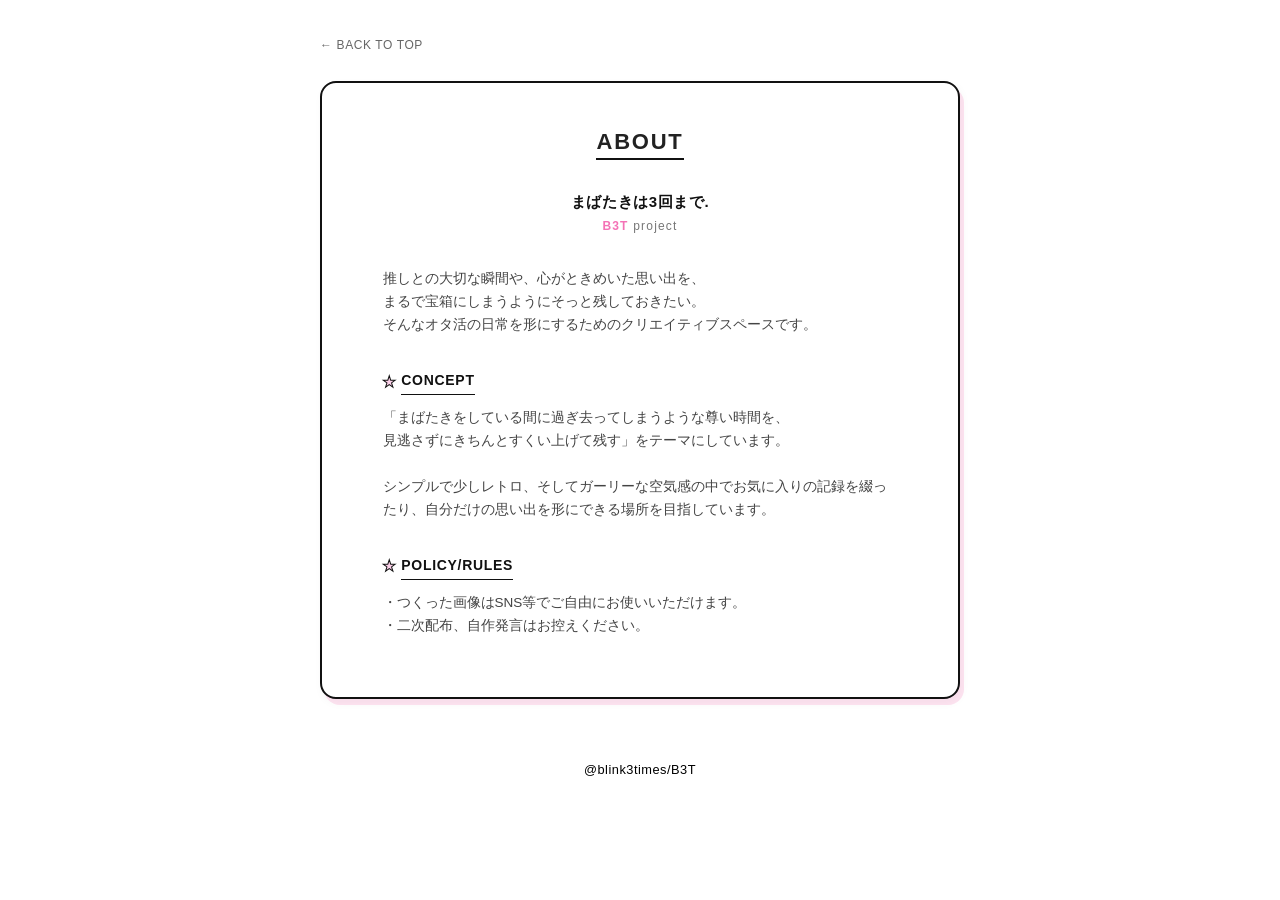
<file: about.html>
<!DOCTYPE html>
<html lang="ja">
<head>
  <meta charset="UTF-8">
  <meta name="viewport" content="width=device-width, initial-scale=1.0">
  <title>ABOUT | まばたきは3回まで。 (B3T)</title>
  <!-- アバウトページ専用のCSSを読み込みます -->
  <link rel="stylesheet" href="about-style.css">
</head>
<body>

  <!-- 戻るボタン（TOPへ） -->
  <div class="nav-header">
    <a href="index.html" class="back-link">← BACK TO TOP</a>
  </div>

  <!-- メインコンテンツ領域 -->
  <main class="about-container">
    
    <!-- メインのカードボックス -->
    <section class="about-card">
      
      <!-- ページタイトル -->
      <h1 class="page-title"><span>ABOUT</span></h1>
      
      <!-- ロゴやブランド名 -->
      <div class="brand-info">
        <p class="brand-name">まばたきは3回まで.</p>
        <p class="brand-sub"><span>B3T</span> project</p>
      </div>

      <!-- 本文エリア -->
      <div class="about-text">
        <p>
          推しとの大切な瞬間や、心がときめいた思い出を、<br>
          まるで宝箱にしまうようにそっと残しておきたい。<br>
          そんなオタ活の日常を形にするためのクリエイティブスペースです。
        </p>

        <!-- セクション見出し：CONCEPT -->
        <h2 class="section-heading"><span>CONCEPT</span></h2>
        <p>
          「まばたきをしている間に過ぎ去ってしまうような尊い時間を、<br>
          見逃さずにきちんとすくい上げて残す」をテーマにしています。<br><br>
          シンプルで少しレトロ、そしてガーリーな空気感の中でお気に入りの記録を綴ったり、自分だけの思い出を形にできる場所を目指しています。
        </p>

        <!-- セクション見出し：GUIDELINE -->
        <h2 class="section-heading"><span>POLICY/RULES</span></h2>
        <p>
          ・つくった画像はSNS等でご自由にお使いいただけます。<br>
          ・二次配布、自作発言はお控えください。
        </p>
      </div>

    </section>

  </main>

<footer>
<p>@blink3times/B3T</p>
</footer>


</body>
</html>
</file>
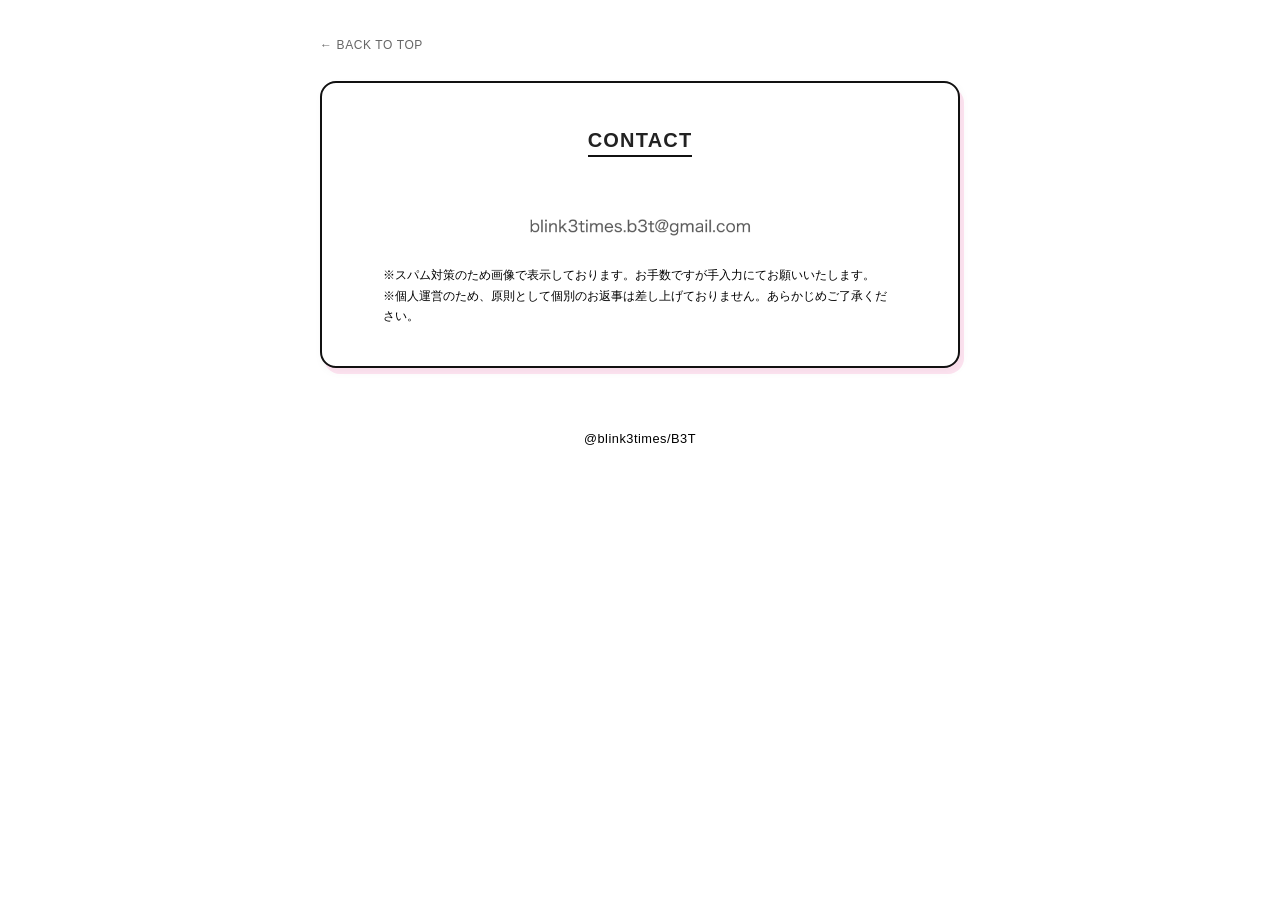
<file: contact.html>
<!DOCTYPE html>
<html lang="ja">
<head>
  <meta charset="UTF-8">
  <meta name="viewport" content="width=device-width, initial-scale=1.0">
  <title>CONTACT | まばたきは3回まで。 (B3T)</title>
  <link rel="stylesheet" href="contact-style.css">
</head>
<body>

  <!-- 戻るボタン（TOPへ） -->
  <div class="nav-header">
    <a href="index.html" class="back-link">← BACK TO TOP</a>
  </div>

  <!-- メインコンテンツ領域 -->
  <main class="contact-container">
    
    <section class="contact-card">
      
      <!-- ページタイトル -->
      <h1 class="page-title"><span>CONTACT</span></h1>
      
<div class="email-stamp-img">
  <img src="images/email-address.png" alt="Email Address">
</div>
       
<div class="contact-text">   
<p>※スパム対策のため画像で表示しております。お手数ですが手入力にてお願いいたします。<br>
※個人運営のため、原則として個別のお返事は差し上げておりません。あらかじめご了承ください。</p>
</div>

    </section>

  </main>

<footer>
<p>@blink3times/B3T</p>
</footer>

</body>
</html>
</file>
<file: about-style.css>
@charset "UTF-8";

/* ==========================================
   全体の設定（カラー・リセット）
   ========================================== */
* {
  box-sizing: border-box;
  margin: 0;
  padding: 0;
}

body {
  font-family: -apple-system, BlinkMacSystemFont, "Segoe UI", Roboto, "Helvetica Neue", Arial, sans-serif;
  background-color: #ffffff;
  color: #222222;
  line-height: 1.7;
  padding: 30px 20px 80px;
  max-width: 680px;
  margin: 0 auto;
}

/* ==========================================
   上部の戻るリンク
   ========================================== */
.nav-header {
  margin-bottom: 24px;
}

.back-link {
  display: inline-block;
  font-size: 12px;
  color: #666666;
  text-decoration: none;
  letter-spacing: 0.05em;
  transition: color 0.2s ease;
}

.back-link:hover {
  color: #111111;
}


/* ==========================================
   メインカードのデザイン
   ========================================== */
.about-container {
  display: flex;
  justify-content: center;
}

.about-card {
  width: 100%;
  background-color: #ffffff;
  border: 2px solid #111111; /* TOPページと合わせた黒の細縁 */
  border-radius: 16px;
  padding: 40px 32px;
  /* 右下にふんわり落ちる影（TOPの星と同じテイスト） */
  box-shadow: 4px 6px 0px rgba(244, 114, 182, 0.2), 2px 4px 10px rgba(0, 0, 0, 0.04);
}


/* ==========================================
   見出し・テキストのデザイン
   ========================================== */
/* 大タイトル（ABOUT） */
.page-title {
  font-size: 22px;
  font-weight: 700;
  letter-spacing: 0.08em;
  text-align: center;
  margin-bottom: 28px;
}

.page-title span {
  border-bottom: 2px solid #111111;
  padding-bottom: 4px;
}

/* ブランド名表示 */
.brand-info {
  text-align: center;
  margin-bottom: 32px;
}

.brand-name {
  font-size: 15px;
  font-weight: 600;
  color: #111111;
  letter-spacing: 0.04em;
}

.brand-sub {
  font-size: 12px;
  color: #777777;
  letter-spacing: 0.1em;
  margin-top: 2px;
}

.brand-sub span {
  color: #f472b6; /* B3Tの部分をほんのりピンクに */
  font-weight: bold;
}

/* 本文ブロック */
.about-text {
  font-size: 13.5px;
  color: #444444;
}

.about-text p {
  margin-bottom: 20px;
  max-width: 90%; /* 幅を少し狭める */
  margin-left: auto;  /* 中央寄せにする */
  margin-right: auto;
}

/* 小見出し（CONCEPTなど） */
.section-heading {
  font-size: 14px;
  font-weight: 600;
  color: #111111;
  margin-top: 32px;
  margin-bottom: 12px;
  letter-spacing: 0.05em;
  display: flex;
  align-items: center;
  gap: 6px;
  max-width: 90%; /* 幅を少し狭める */
  margin-left: auto;  /* 中央寄せにする */
  margin-right: auto;
}

/* 小見出しの頭に小さなピンクの星を飾る */
.section-heading::before {
  content: "★";
  font-size: 12px;
  color: #fbcfe8;
  -webkit-text-stroke: 1px #111111;
}

.section-heading span {
  border-bottom: 1.5px solid #111111;
  padding-bottom: 1px;
}


/* ==========================================
   スマホ表示時の調整（レスポンシブ）
   ========================================== */
@media (max-width: 600px) {
  body {
    padding: 20px 12px 60px;
  }

  .about-card {
    padding: 28px 20px;
    border-radius: 12px;
  }

  .page-title {
    font-size: 19px;
    margin-bottom: 22px;
  }

  .about-text {
    font-size: 12.5px;
  }
}

/* ===============
      フッター
   =============== */
footer{
text-align:center;
margin-top:40px;
padding-top:20px;
color: #000;
font-size:0.8rem;
letter-spacing:0.5px;
}
</file>
<file: contact-style.css>
@charset "UTF-8";

/* ==========================================
   全体の設定（カラー・リセット）
   ========================================== */
* {
  box-sizing: border-box;
  margin: 0;
  padding: 0;
}

body {
  font-family: -apple-system, BlinkMacSystemFont, "Segoe UI", Roboto, "Helvetica Neue", Arial, sans-serif;
  background-color: #ffffff;
  color: #222222;
  line-height: 1.7;
  padding: 30px 20px 80px;
  max-width: 680px;
  margin: 0 auto;
}

/* ==========================================
   上部の戻るリンク
   ========================================== */
.nav-header {
  margin-bottom: 24px;
}

.back-link {
  display: inline-block;
  font-size: 12px;
  color: #666666;
  text-decoration: none;
  letter-spacing: 0.05em;
  transition: color 0.2s ease;
}

.back-link:hover {
  color: #111111;
}

/* ==========================================
   メインカードのデザイン
   ========================================== */
.contact-container {
  display: flex;
  justify-content: center;
}

.contact-card {
  width: 100%;
  background-color: #ffffff;
  border: 2px solid #111111;
  border-radius: 16px;
  padding: 40px 32px;
  box-shadow: 4px 6px 0px rgba(244, 114, 182, 0.2), 2px 4px 10px rgba(0, 0, 0, 0.04);
}

/* ==========================================
   見出し・テキストのデザイン
   ========================================== */
.page-title {
  font-size: 20px;
  font-weight: 700;
  letter-spacing: 0.06em;
  text-align: center;
  margin-bottom: 28px;
}

.page-title span {
  border-bottom: 2px solid #111111;
  padding-bottom: 4px;
}

.contact-text {
  font-size: 12px;
  color: #000;
}

.contact-text p {
  max-width: 90%; /* 幅を少し狭める */
  margin-left: auto;  /* 中央寄せにする */
  margin-right: auto;
}

/* ==========================================
   メールアドレス（PNG画像表示）
   ========================================== */
.email-badge-box {
  text-align: center;
  margin: 12px 0 16px;
}

.email-label {
  display: block;
  font-size: 10px;
  color: #777777;
  letter-spacing: 0.12em;
  margin-bottom: 8px;
}

.email-stamp-img img {
  display: block;
  max-width: 240px; /* PCでの表示サイズの上限 */
  width: 100%;      /* スマホなどで画面が狭いときは自動縮小 */
  height: auto;     /* 縦横比を崩さない */
  margin: 0 auto;
}

/* スマホ表示時のサイズ微調整 */
@media (max-width: 600px) {
  .email-stamp-img img {
    max-width: 180px; /* スマホでは少しコンパクトに */
  }
}

/* ==========================================
   スマホ表示時の調整（レスポンシブ）
   ========================================== */
@media (max-width: 600px) {
  body {
    padding: 20px 12px 60px;
  }

  .contact-card {
    padding: 28px 20px;
    border-radius: 12px;
  }

  .page-title {
    font-size: 17px;
    margin-bottom: 22px;
  }

  .contact-text {
    font-size: 12.5px;
  }
}

/* ===============
      フッター
   =============== */
footer{
text-align:center;
margin-top:40px;
padding-top:20px;
color: #000;
font-size:0.8rem;
letter-spacing:0.5px;
}
</file>
